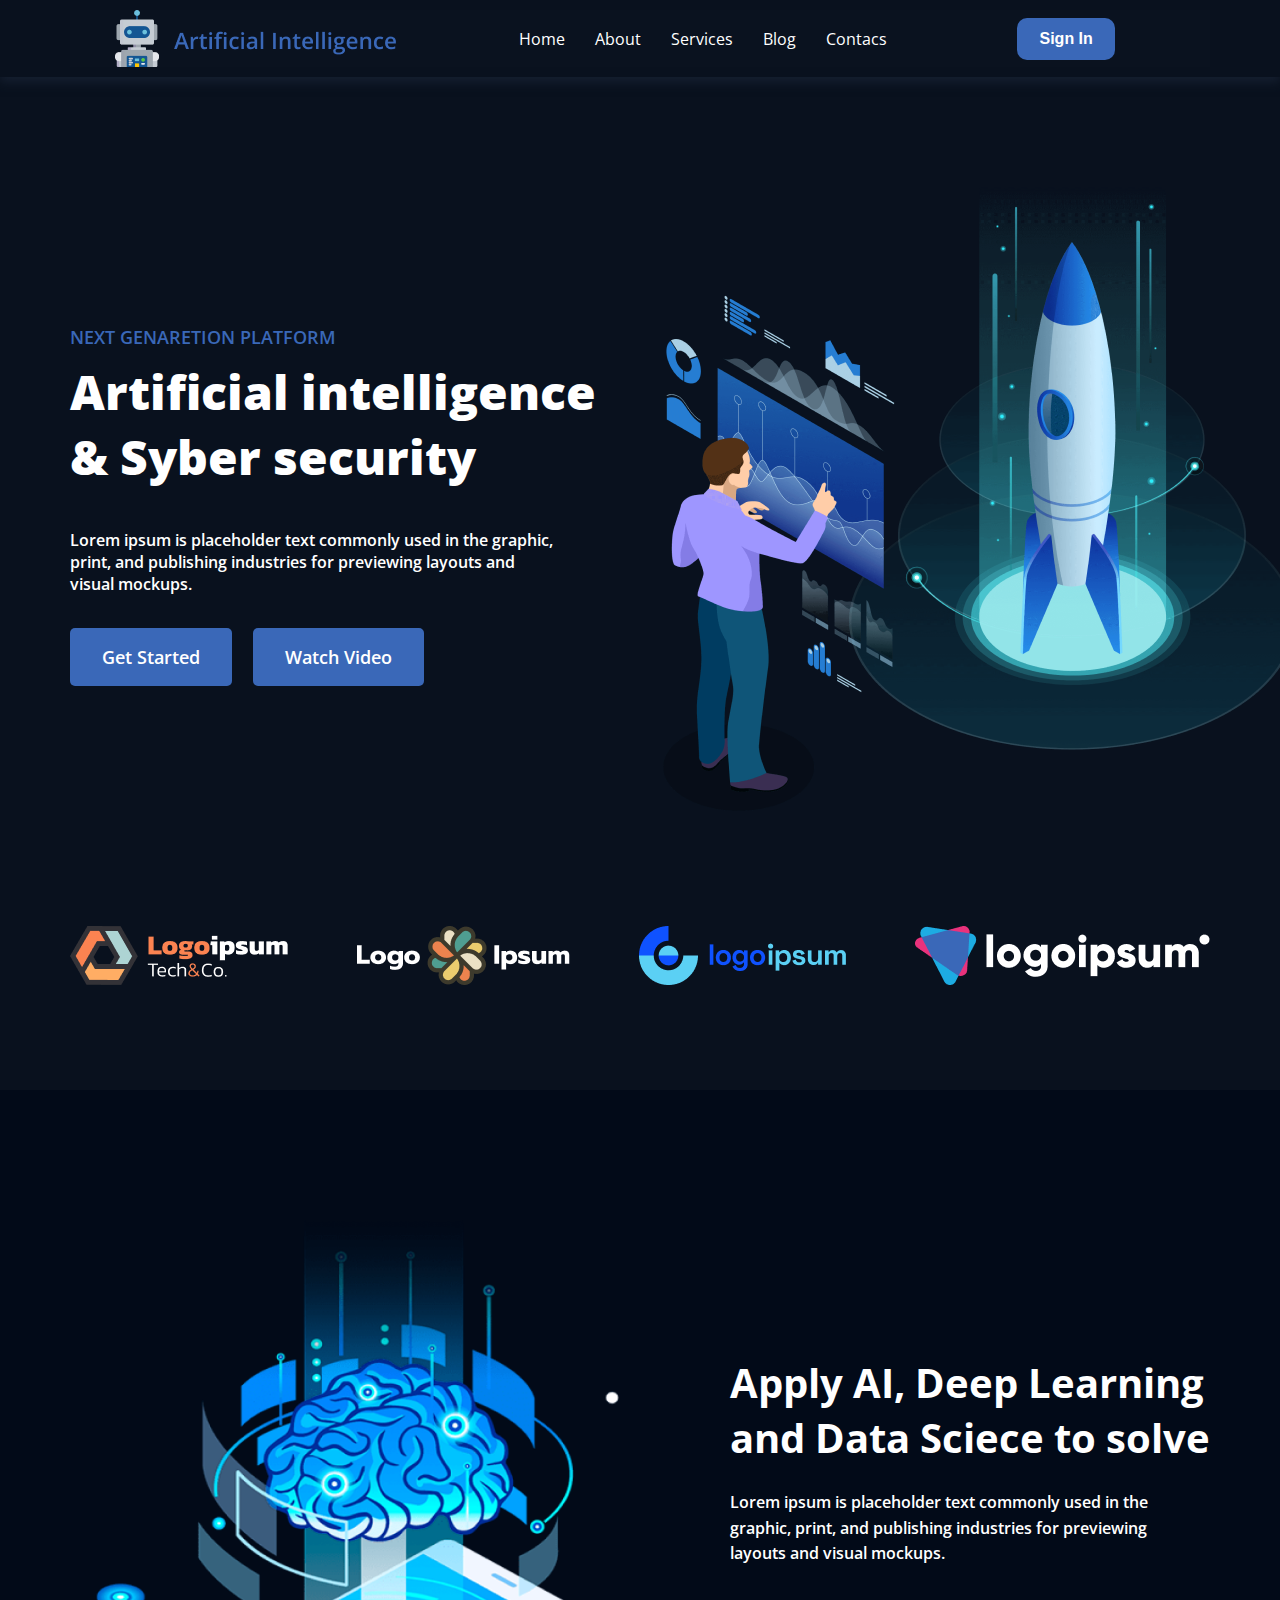
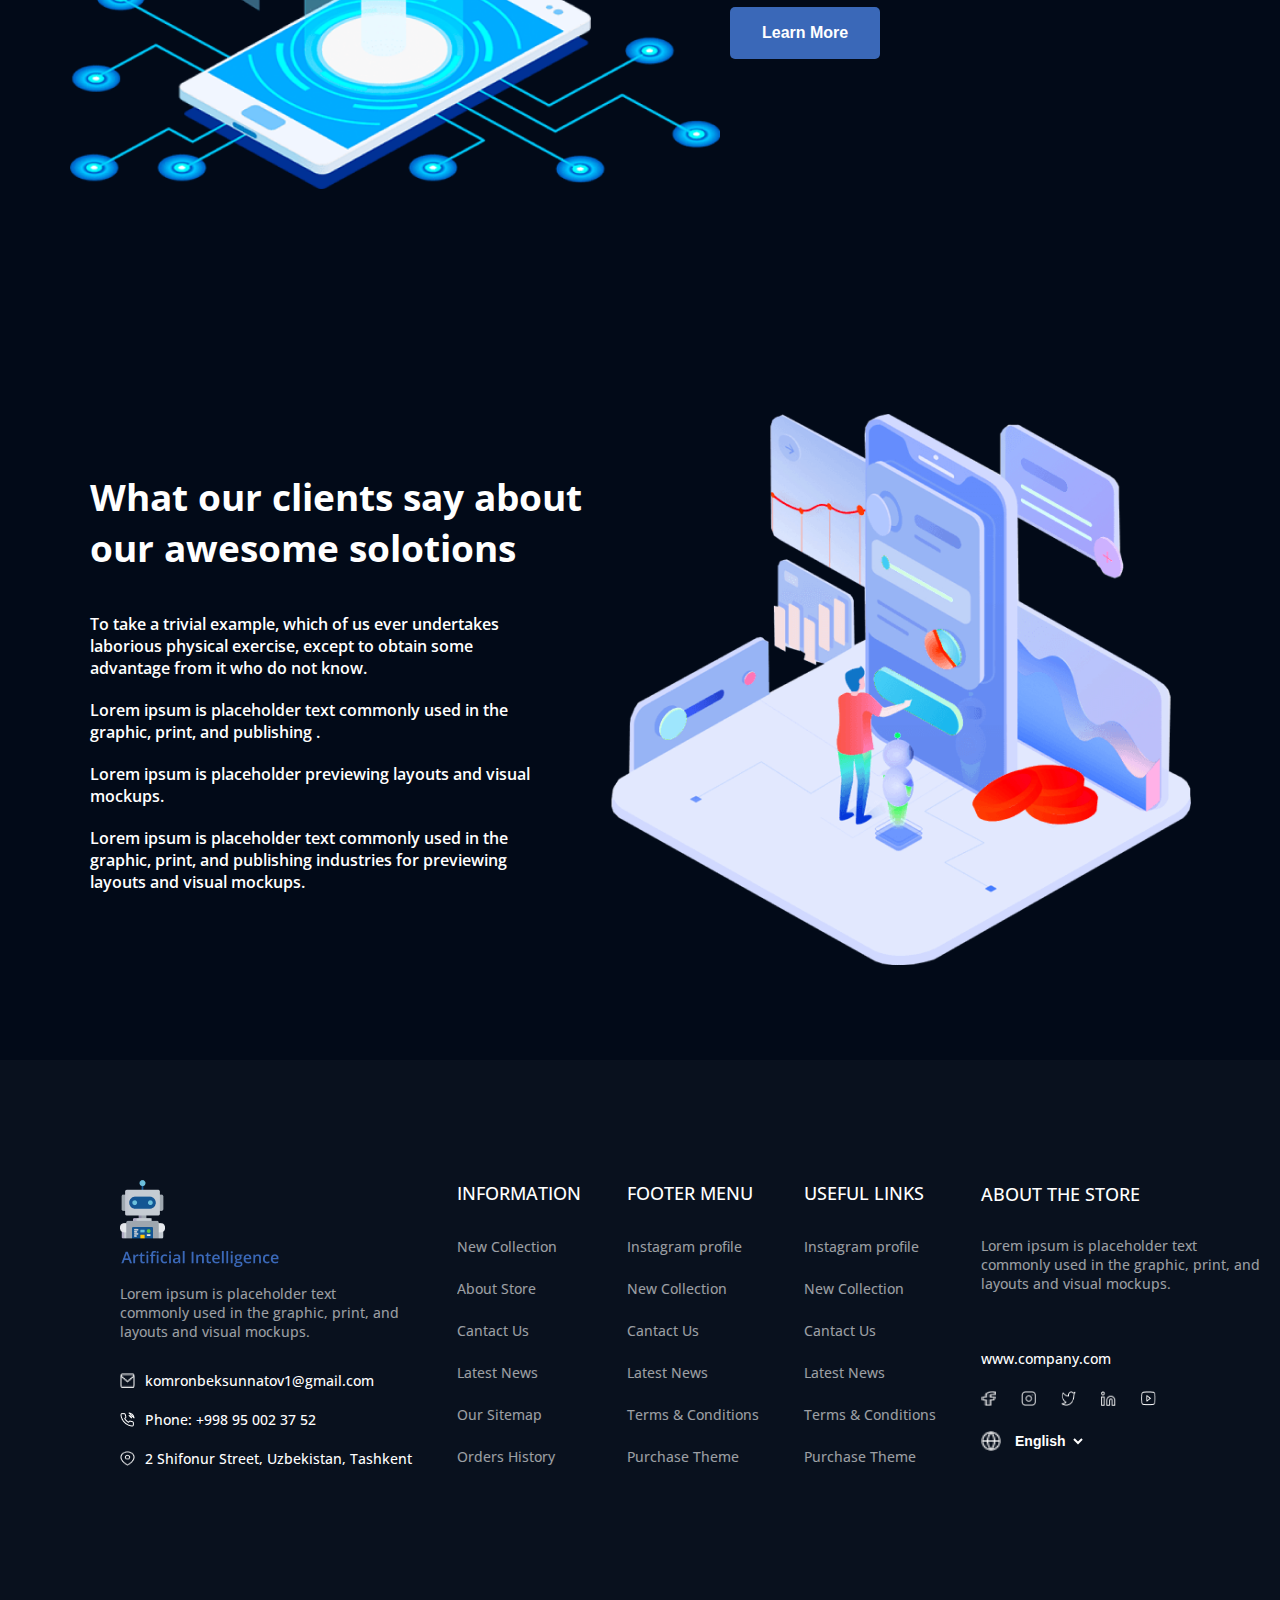
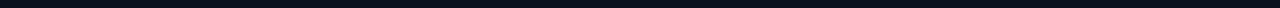
<file: index.html>
<!DOCTYPE html>
<html lang="en">
<head>
    <meta charset="UTF-8">
    <meta http-equiv="X-UA-Compatible" content="IE=edge">
    <meta name="viewport" content="width=device-width, initial-scale=1.0">
    <link rel="preconnect" href="https://fonts.gstatic.com">
    <link href="https://fonts.googleapis.com/css2?family=Open+Sans:wght@600;700&display=swap" rel="stylesheet">
    <link rel="stylesheet" href="./css/styles.css">
    <link rel="stylesheet" href="./css/responsive.css">
    <title>Mustaqil ish</title>
</head>
<body>
    <header class="header">
            <nav class="navbar">
                <div class="container">
                    <img src="./img/Group397.png" alt="photo" class="nav-brend">
                    <button class="menu__btn">Menu</button>
                    <ul class="nav__list">
                        <li class="nav__item"><a href="index.html" class="nav__link">Home</a></li>
                        <li class="nav__item"><a href="about.html" class="nav__link">About</a></li>
                        <li class="nav__item"><a href="services.html" class="nav__link">Services</a></li>
                        <li class="nav__item"><a href="blog.html" class="nav__link">Blog</a></li>
                        <li class="nav__item"><a href="contacs.html" class="nav__link">Contacs</a></li>
                        <li class="nav__item"><button class="nav__btn">Sign In</button></li>
                    </ul>
                </div>
            </nav>
            <main class="main">
                <div class="container">
                   <div class="main__box">
                        <div class="main__info">
                            <span class="main__span">Next genaretion platform</span>
                            <h1 class="main__title">Artificial intelligence <br> & Syber security</h1>
                            <p class="main__text">Lorem ipsum is placeholder text commonly used in the graphic,
                                <br> print, and publishing industries for previewing layouts and <br> visual mockups.
                            </p>
                            <div class="main__btn__box">
                               <a href="#" class="main__btn">Get Started</a>
                               <a href="https://www.youtube.com/watch?v=2vixnF2_iPs" class="main__btn btn__left">Watch Video</a>
                            </div>
                        </div>
                        <div class="main__img__box">
                            <img src="./img/91.png" alt="photo" class="mian__img">
                        </div>
                   </div>
                   <div class="main__logo">
                       <ul class="main__list">
                           <li class="main__item">
                               <img src="./img/Group400.png" alt="photo" class="main__logo__img">
                           </li>
                           <li class="main__item">
                            <img src="./img/Group401.png" alt="photo" class="main__logo__img">
                        </li>
                        <li class="main__item">
                            <img src="./img/Group402.png" alt="photo" class="main__logo__img">
                        </li>
                        <li class="main__item">
                            <img src="./img/Group403.png" alt="photo" class="main__logo__img">
                        </li>
                       </ul>
                   </div>
                </div>
            </main>
    </header>

<!-- Section 2 -->

    <section class="apply">
        <div class="container">
            <div class="apply__box">
                <div class="apply__img__box">
                    <img src="./img/about4.png" width="650px" height="569px" alt="photo" class="apply__img">
                </div>
                <div class="apply__text__box">
                    <h2 class="apply__title">Apply AI, Deep Learning <br> and Data Sciece to solve</h2>
                    <p class="apply__text">Lorem ipsum is placeholder text commonly used in the <br>
                         graphic, print, and publishing industries for previewing <br> layouts and visual mockups.
                    </p>
                    <button class="apply__btn">Learn More</button>
                </div>
            </div>
        </div>
    </section>

<!-- Section 3 -->

    <section class="clients">
        <div class="container">
            <div class="clients__box">
                <div class="clients__text__box">
                    <h2 class="clients__title">What our clients say about <br> our awesome solotions</h2>
                    <p class="clients__text">To take a trivial example, which of us ever undertakes <br>
                         laborious physical exercise, except to obtain some <br>
                          advantage from it who do not know.
                    </p>
                    <p class="clients__text">Lorem ipsum is placeholder text commonly used in the <br> graphic, print, and publishing .</p>
                    <p class="clients__text">Lorem ipsum is placeholder previewing layouts and visual <br> mockups.</p>
                    <p class="clients__text">Lorem ipsum is placeholder text commonly used in the <br>
                         graphic, print, and publishing industries for previewing <br>
                          layouts and visual mockups.
                    </p>
                </div>
                <div class="clients__img__box">
                    <img src="./img/about31.png" alt="photo" class="clients__img">
                </div>
            </div>
        </div>
    </section>

<!-- Section 4 -->

   <footer class="footer">
       <div class="container">
           <ul class="footer__list">
               <li class="footer__item">
                   <img src="./img/Group3971.png" alt="photo" class="footer__img__brend">
                   <p class="footer__text">Lorem ipsum is placeholder text <br>
                     commonly used in the graphic, print, and <br>
                      layouts and visual mockups.
                    </p>
                    <ul class="footer__item__list">
                        <li class="footer__item__li">
                            <img src="./img/Group 72.png"  width="15px" height="15px" alt="email" class="footer__email">
                            <p class="footer__item__info">komronbeksunnatov1@gmail.com</p>
                        </li>
                        <li class="footer__item__li">
                            <img src="./img/Vector.png"  width="15px" height="15px" alt="phone" class="footer__email">
                            <p class="footer__item__info"> Phone: +998 95 002 37 52</p>
                        </li>
                        <li class="footer__item__li">
                            <img src="./img/Group 71.png"  width="15px" height="15px" alt="location" class="footer__email">
                            <p class="footer__item__info"> 2 Shifonur Street, Uzbekistan, Tashkent</p>
                        </li>
                    </ul>
               </li>
               <li class="footer__item">
                   <h3 class="footer__item__title">Information</h3>
                   <ul class="footer__two__list">
                       <li class="footer__two__item">
                           <a href="#" class="footer__link">New Collection</a>
                       </li>
                       <li class="footer__two__item">
                        <a href="#" class="footer__link">About Store</a>
                    </li>
                    <li class="footer__two__item">
                        <a href="#" class="footer__link">Cantact Us</a>
                    </li>
                    <li class="footer__two__item">
                        <a href="#" class="footer__link">Latest News</a>
                    </li>
                    <li class="footer__two__item">
                        <a href="#" class="footer__link">Our Sitemap</a>
                    </li>
                    <li class="footer__two__item">
                        <a href="#" class="footer__link">Orders History</a>
                    </li>
                   </ul>
               </li>
               <li class="footer__item">
                    <h3 class="footer__item__title">Footer Menu</h3>
                    <ul class="footer__two__list">
                        <li class="footer__two__item">
                            <a href="#" class="footer__link">Instagram profile</a>
                        </li>
                        <li class="footer__two__item">
                        <a href="#" class="footer__link">New Collection</a>
                    </li>
                    <li class="footer__two__item">
                        <a href="#" class="footer__link">Cantact Us</a>
                    </li>
                    <li class="footer__two__item">
                        <a href="#" class="footer__link">Latest News</a>
                    </li>
                    <li class="footer__two__item">
                        <a href="#" class="footer__link">Terms & Conditions</a>
                    </li>
                    <li class="footer__two__item">
                        <a href="#" class="footer__link">Purchase Theme</a>
                    </li>
                    </ul>
            </li>
            <li class="footer__item">
                <h3 class="footer__item__title">Useful Links</h3>
                <ul class="footer__two__list">
                    <li class="footer__two__item">
                        <a href="#" class="footer__link">Instagram profile</a>
                    </li>
                    <li class="footer__two__item">
                     <a href="#" class="footer__link">New Collection</a>
                 </li>
                 <li class="footer__two__item">
                     <a href="#" class="footer__link">Cantact Us</a>
                 </li>
                 <li class="footer__two__item">
                     <a href="#" class="footer__link">Latest News</a>
                 </li>
                 <li class="footer__two__item">
                     <a href="#" class="footer__link">Terms & Conditions</a>
                 </li>
                 <li class="footer__two__item">
                     <a href="#" class="footer__link">Purchase Theme</a>
                 </li>
                </ul>
            </li>
            <li class="footer__item">
                <h3 class="footer__item__title">About the store</h3>
                <p class="footer__text">Lorem ipsum is placeholder text <br>
                  commonly used in the graphic, print, and <br>
                   layouts and visual mockups.
                 </p>
                 <p class="footer__span">www.company.com</p>
                 <ul class="footer__internet__list">
                     <li class="footer__item__item">
                         <a href="#" class="footer__img__link"><img src="./img/Vector1.png" width="15px" height="15px" alt="facebook" class="footer__com"></a>
                     </li>
                     <li class="footer__item__item">
                        <a href="#" class="footer__img__link"><img src="./img/Group81.png"  width="15px" height="15px" alt="instagram" class="footer__com"></a>
                     </li>
                     <li class="footer__item__item">
                         <a href="#" class="footer__img__link"><img src="./img/Vector2.png"  width="15px" height="15px" alt="twiiter" class="footer__com"></a>
                     </li>
                     <li class="footer__item__item">
                       <a href="#" class="footer__img__link"><img src="./img/Group82.png"  width="15px" height="15px" alt="lendkin" class="footer__com"></a>
                    </li>
                    <li class="footer__item__item">
                      <a href="#" class="footer__img__link"><img src="./img/Group80.png"  width="15px" height="15px" alt="you tube" class="footer__com"></a>
                    </li>
                 </ul>
                <div class="footer__select__box">
                    <img src="./img/Group73.png" width="20px" height="20px" alt="globus" class="footer__select__img">
                    <select class="footer__select">
                        <option value="text">English</option>
                        <option value="text">Russain</option>
                        <option value="text">Uzbek</option>
                        <option value="text">Arab</option>
                    </select>
                </div>
            </li>
           </ul>
       </div>
   </footer>
</body>
</html>
</file>
<file: css/styles.css>
*{
    padding: 0;
    margin: 0;
    box-sizing: border-box;
}

ol, ul, li{
    list-style: none;
}

a{
    text-decoration: none;
}

body{
    font-family: 'Open Sans', sans-serif;
}

.container-fluid{
    width: 1300px;
    margin: 0 auto;
}
.menu__btn{
    display: none;
    padding: 6px 12px;
    font-size: 16px;
    font-weight: bold;
    background-color: #3A68B8;
    color: white;
}

.container{
    width: 1140px;
    margin: 0 auto;
}

.header{
    background: #09111E;
}

.navbar .container{
    display: flex;
    align-items: center;
    justify-content: space-around;
    background-color: #0A121F;
}

.navbar{
    box-shadow: 0 5px 10px #162031;
    padding: 10px 0;
}

.nav__list{
    display: flex;
    align-items: center;
    margin-right: 50px;
}

.nav__item{
   padding-left: 30px;
}

.nav__link{
    color: #fff;
    font-size: 16px;
    transition: .5s;
}

.nav__link:hover{
    color: #3A68B8;
}

.nav__btn{
    padding: 10px 20px;
    background-color: #3A68B8;
    border: 2px solid transparent;
    font-size: 16px;
    color: #fff;
    margin-left: 100px;
    border-radius: 10px;
    font-weight: bold;
    transition: .5s;
}

.nav__btn:hover{
    background-color: #fff;
    color: #3A68B8;
    border: 2px solid #3A68B8;
}

/* Section 2 */

.main{
    padding: 100px 0;
}
.main__box{
    display: flex;
    align-items: center;
    justify-content: space-between;
}

.main__info{
    width: 52%;
}

.main__span{
    font-weight: 600;
    font-size: 18px;
    text-transform: uppercase;
    color: #3A68B8;
}

.main__title{
    font-weight: 800;
    font-size: 48px;
    margin-top: 10px;
    margin-bottom: 40px;
    color: #FFFFFF;
}

.main__text{
    font-weight: 600;
    font-size: 16px;
    color: #FFFFFF;
    margin-bottom: 50px;
}

.main__btn{
    background: #3A68B8;
    border-radius: 5px;
    font-weight: 600;
    font-size: 18px;
    padding: 15px 30px;
    border: 2px solid transparent;
    color: #FFFFFF;
    transition: .5s;
}

.main__btn:hover{
    background: #fff;
    border: 2px solid #3A68B8;
    color: #3A68B8;
}

.btn__left{
    margin-left: 17px;
}

.main__img__box{
    width: 48%;
}

.main__logo{
    margin-top: 110px;
}

.main__list{
    display: flex;
    align-items: center;
    justify-content: space-between;
}

/* Section 3 */

.apply{
    background: #020A18;
    padding: 130px 0;
}

.apply__box{
    display: flex;
    align-items: center;
    justify-content: space-between;
}

.apply__title{
    font-weight: bold;
    font-size: 40px;
    color: #FFFFFF;
}

.apply__text{
    font-weight: 600;
    font-size: 16px;
    color: #FFFFFF;
    line-height: 160%;
    margin-top: 25px;
    margin-bottom: 40px;
}

.apply__btn{
    background: #3A68B8;
    border-radius: 5px;
    font-weight: 600;
    font-size: 16px;
    color: #FFFFFF;
    padding: 15px 30px;
    border: 2px solid transparent;
    transition: .5s;
}

.apply__btn:hover{
    background: #fff;
    color: #3A68B8;
    border: 2px solid #3A68B8;
}

/* Section 4 */

.clients{
    background: #020A18;
    padding: 90px;
}

.clients__box{
    display: flex;
    align-items: center;
    justify-content: space-between;
}

.clients__title{
    font-weight: bold;
    font-size: 37px;
    color: #FFFFFF;
    margin-bottom: 40px;
}

.clients__text{
    font-weight: 600;
    font-size: 16px;
    color: #FFFFFF;
    margin-bottom: 20px;
}

/* Section 5 */

.footer{
    background: #09111E;
    padding: 120px;
}

.footer__list{
    display: flex;
    align-items: center;
    justify-content: space-between;
}

.footer__item__li{
    display: flex;
    align-items: center;
    cursor: pointer;
    margin-bottom: 20px;
}

.footer__text{
    font-weight: 450;
    font-size: 14px;
    color: #FFFFFF;
    opacity: 0.6;
    margin-top: 10px;
    margin-bottom: 30px;
}

.footer__item__info {
    margin-left: 10px;
    font-weight: 500;
    font-size: 14px;
    color: #FFFFFF;
}

.footer__two__item{
    margin-bottom: 20px;
}

.footer__item__title{
    font-weight: 500;
    font-size: 18px;
    color: #FFFFFF;
    margin-bottom: 30px;
    text-transform: uppercase;
}

.footer__link{
    font-weight: 450;
    font-size: 14px;
    color: #FFFFFF;
    opacity: 0.6;
    transition: .5s;
}

.footer__link:hover{
    color: #FFF;
}

.footer__span{
    font-weight: 500;
    font-size: 14px;
    color: #FFFFFF;
    cursor: pointer;
    margin-top: 56px;
}

.footer__internet__list{
    display: flex;
    align-items: center;
    margin-top: 21px;
    margin-bottom: 20px;
}

.footer__item__item{
    margin-right: 25px;
}

.footer__select__box{
    display: flex;
    align-items: center;
    margin-bottom: 35px;
}

.footer__select{
    border: none;
    outline: none;
    background: #09111E;
    color: #fff;
    font-weight: bold;
    font-size: 14px;
}

option{
    font-weight: bold;
    font-size: 14px;
}

.footer__select__img{
    margin-right: 10px;
}
</file>
<file: css/responsive.css>
/* Desktops and Notebooks responsive */
 @media(max-width: 1140px){
    .container{
        width: 1023px;
        margin: 0 auto;
    }
}


/* Tablets responsive */
@media(max-width: 1023px){
    .container{
        width: 768px;
        margin: 0 auto;
    }
}

@media(max-width: 768px){
    .container{
        width: 480px;
        margin: 0 auto;
    }

    .nav__list{
        display: none;
    }

    .menu__btn{
        display: inline-block;
    }

    .navbar{
        display: flex;
        align-items: center;
        justify-content: space-between;
    }
} 


/*  Smartphone responsive */
@media(max-width: 480px){
    .container{
        width: 320px;
        margin: 0 auto;
    }

    .navbar{
        flex-direction: column;
    }

    .menu__btn{
        padding: 10px 50px;
        border-radius: 50px;
    }
} 

@media(max-width: 320px){
    .container{
        width: 100%;
        margin: 0 auto;
    }
}
</file>
